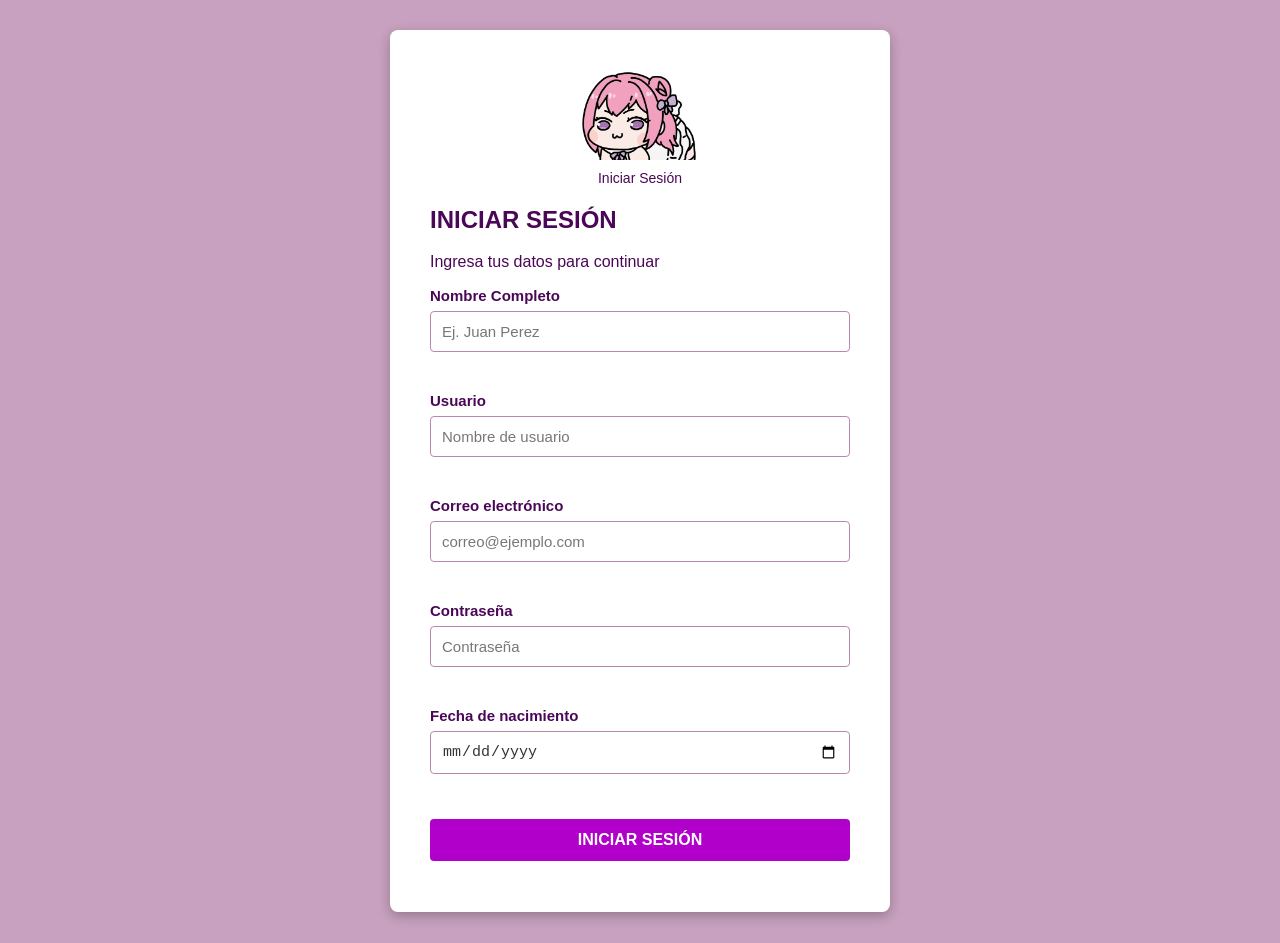
<file: index.html>
<!DOCTYPE html>
<html lang="es">

<head>
    <meta charset="UTF-8">
    <meta name="viewport" content="width=device-width, initial-scale=1.0">
    <title>Doro Dashboard</title>
    <link rel="stylesheet" href="css/styles.css">
</head>

<body>

    <div class="login-container">

        <div class="doro-section">
            <img src="img/doro-login.png" alt="Doro" class="doro-image">
            <h2>¡Bienvenido, <span id="nombreUsuario">Commander</span>!</h2>
            <p id="correoUsuario"></p>
        </div>

        <hr>

        <div class="login-box">
            <h3>Panel de Verificación de Seguridad</h3>

            <!-- Verificación de Seguridad Secundaria -->
            <form id="verificacionForm">

                <div class="input-group">
                    <label for="pin">PIN de Seguridad (Máximo 4 dígitos)</label>
                    <input type="number" id="pin" placeholder="Ej. 1234">
                    <small id="errorPin"></small>
                </div>

                <div class="input-group">
                    <label for="nivel">Nivel de Acceso Solicitado (Rango 1 a 5)</label>
                    <input type="number" id="nivel" placeholder="Ej. 3">
                    <small id="errorNivel"></small>
                </div>

                <button type="submit" class="login-button">VERIFICAR ACCESO</button>

            </form>

            <button id="btnCerrarSesion" style="margin-top: 15px; background-color: #666;" class="login-button">CERRAR SESIÓN</button>
        </div>

    </div>

    <!-- MODAL -->
    <div id="edadModal" class="modal">
        <div class="modal-content">
            <span class="close">&times;</span>
            <img src="img/doro-login.png" alt="Doro" class="doro-modal">
            <h2>Resultado de Validación</h2>
            <p id="resultadoEdad"></p>
            <p id="resultadoVerificacion"></p>
            <button id="cerrarModal">CONTINUAR</button>
        </div>
    </div>

    <script src="js/utileria.js"></script>

    <script>
        const modal = document.getElementById("edadModal");
        const cerrarModal = document.querySelector(".close");
        const botonCerrar = document.getElementById("cerrarModal");

        let datosGuardados = null;

        // Comprobar si hay sesión iniciada desde login.html
        window.addEventListener("DOMContentLoaded", () => {
            const dataStr = localStorage.getItem("usuarioData");
            if (!dataStr) {
                window.location.href = "login.html"; // Redirigir al login si no hay datos
                return;
            }

            datosGuardados = JSON.parse(dataStr);
            document.getElementById("nombreUsuario").textContent = datosGuardados.nombre;
            document.getElementById("correoUsuario").textContent = datosGuardados.correo;
        });

        document.getElementById("verificacionForm").addEventListener("submit", function(event) {
            event.preventDefault();

            const pin = document.getElementById("pin").value;
            const nivel = parseInt(document.getElementById("nivel").value, 10);

            document.getElementById("errorPin").textContent = "";
            document.getElementById("errorNivel").textContent = "";

            let esValido = true;

            // 5. Usar validarLongitud
            if (!validarLongitud(pin, 4) || pin === "") {
                document.getElementById("errorPin").textContent = "El PIN no debe exceder los 4 dígitos.";
                esValido = false;
            }

            // 6. Usar validarRango
            if (isNaN(nivel) || !validarRango(nivel, 1, 5)) {
                document.getElementById("errorNivel").textContent = "El nivel debe estar entre 1 y 5.";
                esValido = false;
            }

            if (esValido) {
                // 7. Usar calcularEdad
                const edad = calcularEdad(datosGuardados.fechaNacimiento);

                // 8. Usar esMayorDeEdad
                const mayor = esMayorDeEdad(datosGuardados.fechaNacimiento);

                document.getElementById("resultadoEdad").textContent = 
                    `Edad actual: ${edad} años. Status: ${mayor ? "Mayor de Edad" : "Menor de Edad"}.`;
                
                document.getElementById("resultadoVerificacion").textContent = 
                    `PIN y Nivel (${nivel}) validados correctamente.`;

                modal.style.display = "flex";
            }
        });

        document.getElementById("btnCerrarSesion").addEventListener("click", () => {
            localStorage.removeItem("usuarioData");
            window.location.href = "login.html"; // Redirige a login.html
        });

        cerrarModal.addEventListener("click", () => modal.style.display = "none");
        botonCerrar.addEventListener("click", () => modal.style.display = "none");
        window.addEventListener("click", (e) => { if (e.target === modal) modal.style.display = "none"; });
    </script>

</body>

</html>
</file>
<file: css/styles.css>
* {
    box-sizing: border-box;
}

body {
    margin: 0;
    min-height: 100vh;
    font-family: Arial, sans-serif;
    background-color: #c7a1bf;
    color: #4a0757;
    display: flex;
    justify-content: center;
    align-items: center;
    padding: 30px;
}

/* CONTENEDOR DEL LOGIN */
.login-container {
    position: relative;
    width: 100%;
    max-width: 500px;
    background-color: #ffffff;
    padding: 35px 40px;
    border-radius: 8px;
    box-shadow: 0 4px 12px rgba(0, 0, 0, 0.25);
}

/* ENCABEZADO */
.login-header {
    position: relative;
    text-align: center;
    margin-bottom: 30px;
}

.login-header h1 {
    margin: 0;
    color: #4a0757;
    font-size: 30px;
}

.login-header p {
    margin: 8px 0 0 0;
    color: #555555;
    font-size: 15px;
}

/* DORO COMO ADORNO */
.doro-decoration {
    position: absolute;
    width: 90px;
    right: -20px;
    top: -55px;
    object-fit: contain;
    transform: rotate(8deg);
    filter: drop-shadow(0 3px 3px rgba(0, 0, 0, 0.25));
    z-index: 2;
    pointer-events: none;
}

/* REGLA GLOBAL PARA IMÁGENES */
img {
    max-width: 100%;
    height: auto;
    display: block;
}

body {
    margin: 0;
    min-height: 100vh;

    font-family: Arial, sans-serif;

    background-color: #c7a1bf;

    color: #4a0757;

    display: flex;
    justify-content: center;
    align-items: center;

    padding: 30px;
}


/* CONTENEDOR DEL LOGIN */

.login-container {
    position: relative;

    width: 500px;
    max-width: 100%;

    background-color: white;

    padding: 35px 40px;

    border-radius: 8px;

    box-shadow: 0 4px 12px rgba(0, 0, 0, 0.25);

    overflow: hidden; /* Evita que contenido e imágenes sobresalgan del contenedor */
}


/* SECCIÓN DE IMAGEN DE DORO EN EL LOGIN */

.doro-section {
    text-align: center;
    margin-bottom: 20px;
}

.doro-image {
    max-width: 180px; /* Ajusta el tamaño de la imagen según prefieras */
    width: 100%;
    height: auto;
    margin: 0 auto 10px auto;
    object-fit: contain;
}

.doro-section p {
    margin: 0;
    color: #4a0757;
    font-size: 14px;
}
    
/* CAMPOS */
.input-group {
    margin-bottom: 20px;
}

.input-group label {
    display: block;
    margin-bottom: 7px;
    color: #4a0757;
    font-weight: bold;
    font-size: 15px;
}

.input-group input {
    width: 100%;
    padding: 11px;
    border: 1px solid #b889ad;
    border-radius: 4px;
    background-color: #ffffff;
    color: #333333;
    font-size: 15px;
    outline: none;
    transition: border-color 0.2s ease, box-shadow 0.2s ease;
}

.input-group input:focus {
    border-color: #9b00c9;
    box-shadow: 0 0 0 3px rgba(155, 0, 201, 0.25);
}

.input-group input::placeholder {
    color: #777777;
}

/* MENSAJES DE ERROR */
.input-group small {
    display: block;
    margin-top: 5px;
    min-height: 15px;
    color: #e0003c;
    font-size: 12px;
}

/* BOTÓN PRINCIPAL */
.login-button {
    width: 100%;
    margin-top: 5px;
    padding: 12px;
    border: none;
    border-radius: 4px;
    background-color: #b000c9;
    color: #ffffff;
    font-size: 16px;
    font-weight: bold;
    cursor: pointer;
    transition: background-color 0.2s ease, transform 0.1s ease;
}

.login-button:hover {
    background-color: #9400aa;
}

.login-button:active {
    transform: scale(0.99);
}

/* MENSAJE GENERAL */
#mensajeLogin {
    text-align: center;
    color: #4a0757;
    font-weight: bold;
    margin-top: 15px;
}

/* =========================
   MODAL
   ========================= */

.modal {
    display: none;
    position: fixed;
    inset: 0;
    background-color: rgba(0, 0, 0, 0.55);
    justify-content: center;
    align-items: center;
    z-index: 1000;
    padding: 20px;
}

.modal-content {
    position: relative;
    width: 100%;
    max-width: 380px;
    padding: 30px;
    text-align: center;
    background-color: #ffffff;
    border-radius: 8px;
    box-shadow: 0 5px 20px rgba(0, 0, 0, 0.3);
}

.modal-content h2 {
    margin: 5px 0 10px 0;
    color: #4a0757;
}

.modal-content p {
    color: #444444;
    line-height: 1.5;
    margin-bottom: 0;
}

/* DORO PEQUEÑO EN LA MODAL */
.doro-modal {
    width: 80px;
    max-height: 80px;
    object-fit: contain;
    margin-bottom: 5px;
}

.modal-content button {
    margin-top: 15px;
    padding: 10px 25px;
    border: none;
    border-radius: 4px;
    background-color: #b000c9;
    color: #ffffff;
    font-weight: bold;
    cursor: pointer;
    transition: background-color 0.2s ease;
}

.modal-content button:hover {
    background-color: #9400aa;
}

/* BOTÓN CERRAR (X) */
.close {
    position: absolute;
    top: 8px;
    right: 15px;
    font-size: 25px;
    line-height: 1;
    color: #777777;
    cursor: pointer;
    background: none;
    border: none;
    padding: 0;
    transition: color 0.2s ease;
}

.close:hover {
    color: #4a0757;
}

/* =========================
   RESPONSIVE
   ========================= */

@media (max-width: 600px) {
    body {
        padding: 15px;
    }

    .login-container {
        padding: 30px 20px;
    }

    .doro-decoration {
        width: 70px;
        right: -10px;
        top: -40px;
    }
}
</file>
